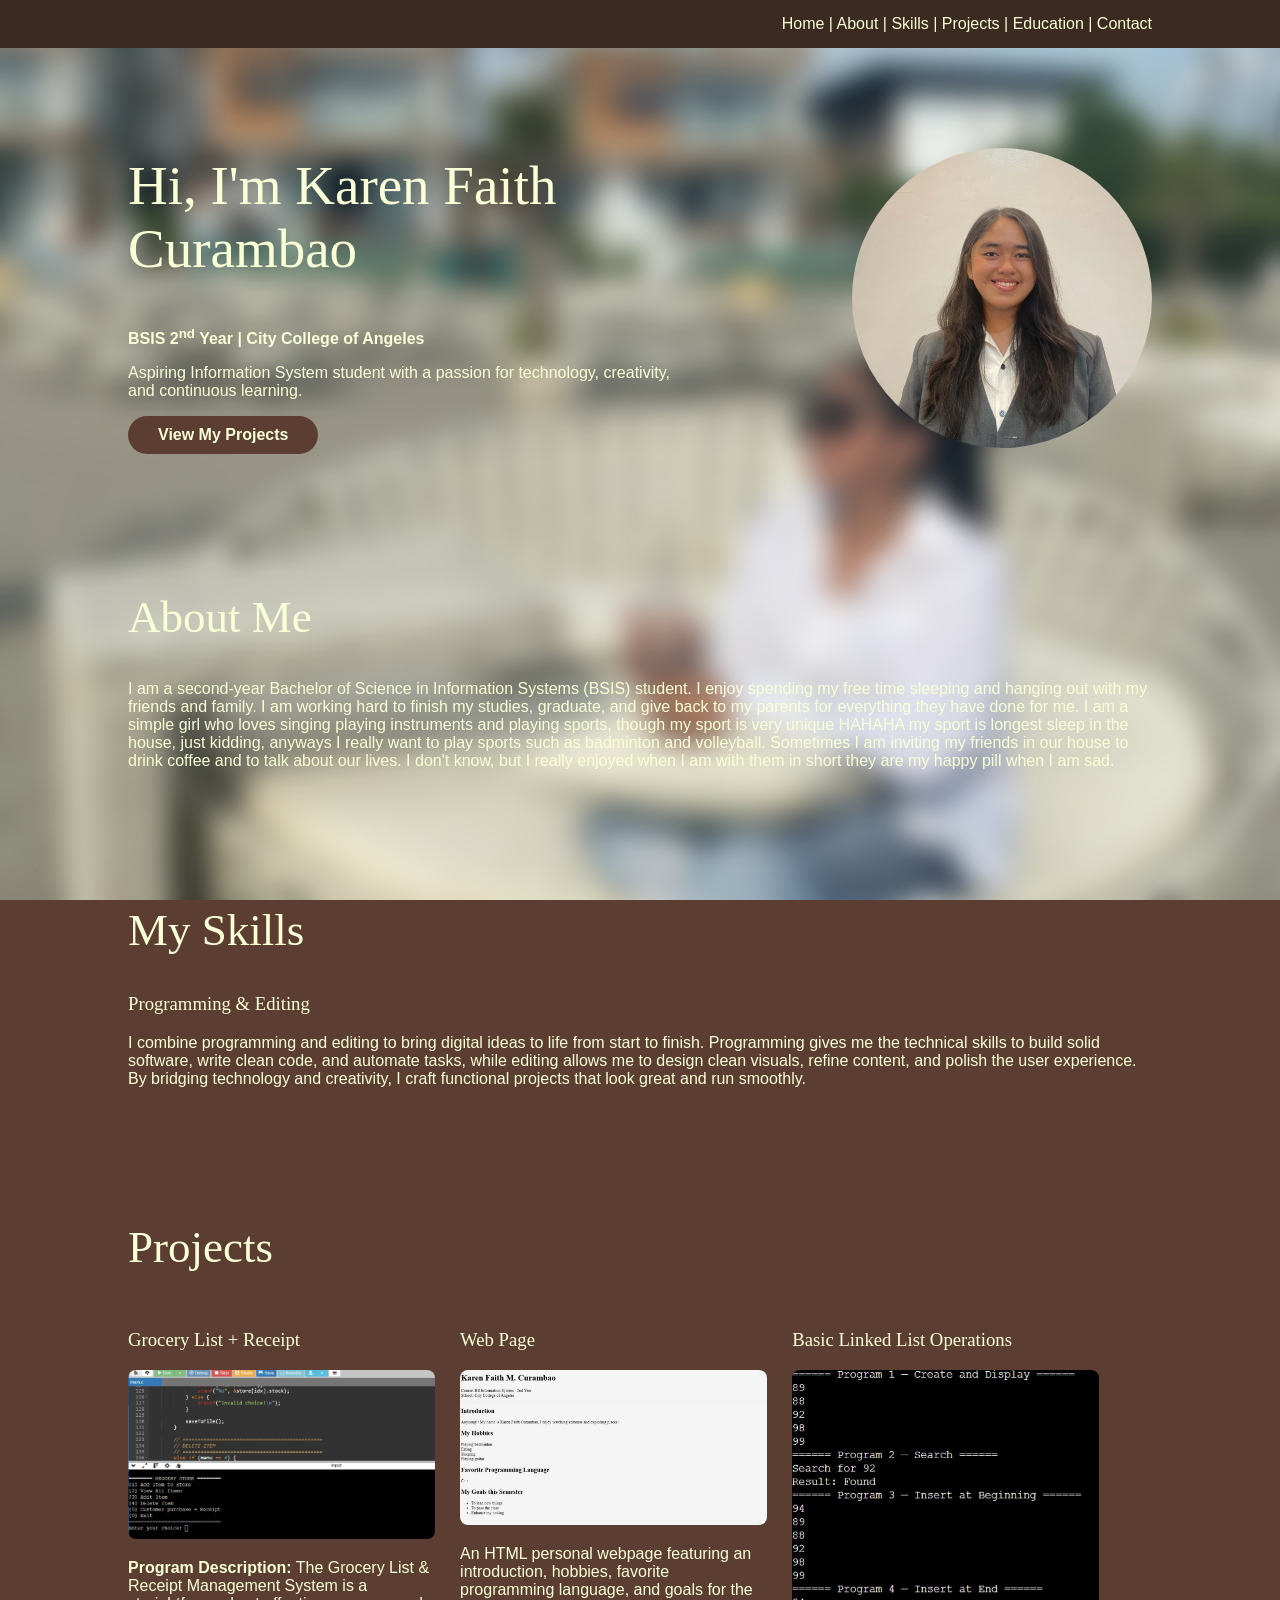
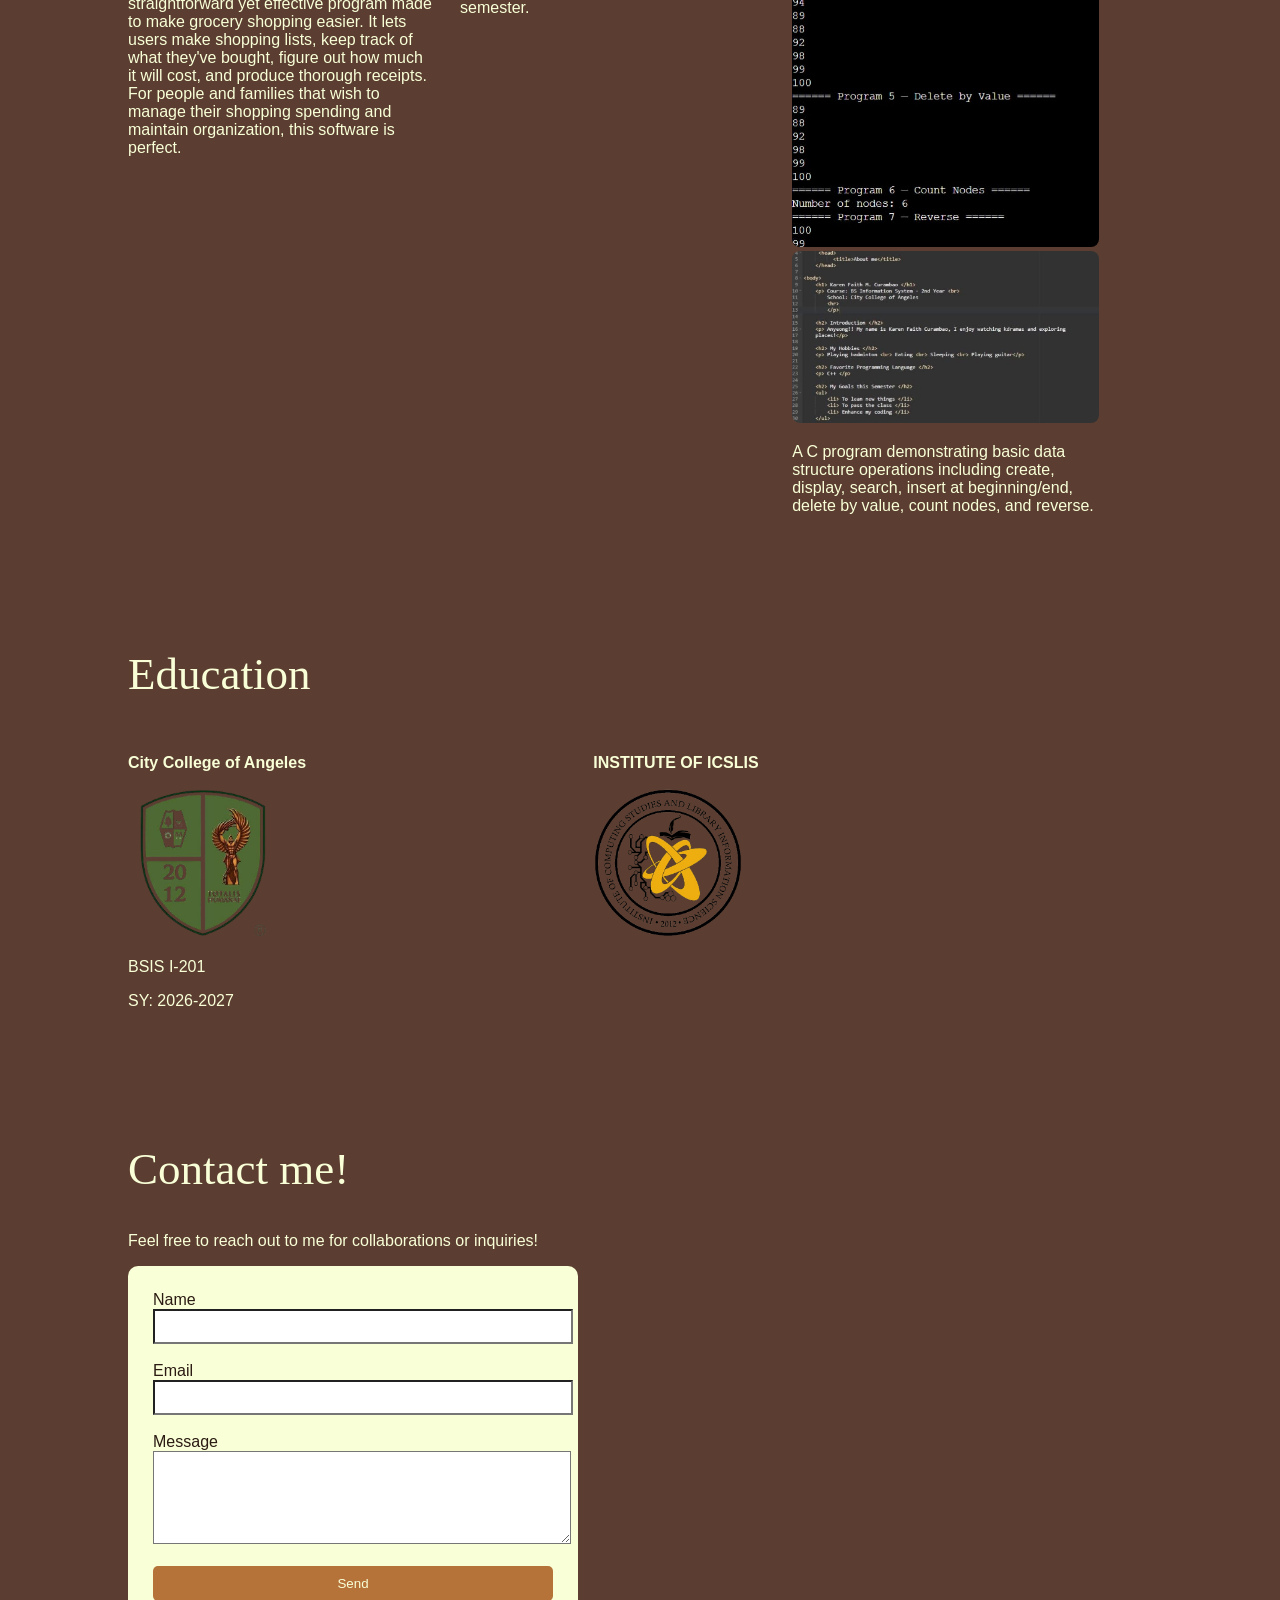
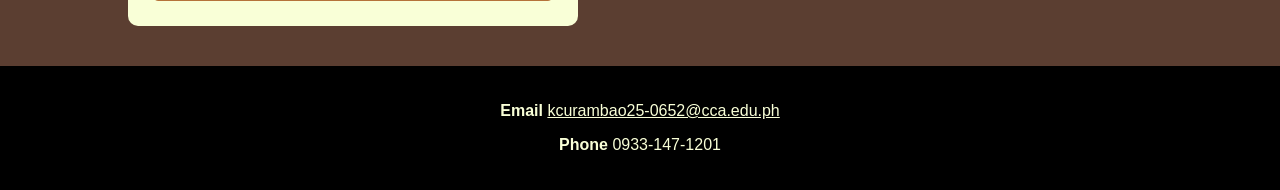
<file: index.html>
<!DOCTYPE html>
<html lang="en">
<head>
    <meta charset="UTF-8">
    <meta name="viewport" content="width=device-width, initial-scale=1.0">
    <title>Karen Faith Curambao - Portfolio</title>
</head>
<body>

  <nav>
    <a href="index.html" target="_blank">Home</a> | 
    <a href="about.html" target="_blank">About</a> | 
    <a href="skills.html" target="_blank">Skills</a> | 
    <a href="projects.html" target="_blank">Projects</a> | 
    <a href="education.html" target="_blank">Education</a> | 
    <a href="contact.html" target="_blank">Contact</a>
</nav>
</header>

    <!-- Main Content -->
    <main>

        <!-- Hero Section -->
        <section id="home">
            <img src="assets/profile_pic.jpg" alt="Karen Faith Curambao" class="profile-pic">

    <div class="home-text">
            <h1>Hi, I'm Karen Faith Curambao</h1>
              <link rel="stylesheet" href="css/style.css">
            <p><strong>BSIS 2<sup>nd</sup> Year | City College of Angeles</strong></p>
            <p>Aspiring Information System student with a passion for technology, creativity, and continuous learning.</p>
            <a href="#projects">View My Projects</a>
         
    </div>
        </section>

        <!-- About Me Section -->
        <section id="about">
         
            <h2>About Me</h2>
            <p>I am a second-year Bachelor of Science in Information Systems (BSIS) student. I enjoy spending my free time sleeping and hanging out with my friends and family. I am working hard to finish my studies, graduate, and give back to my parents for everything they have done for me. I am a simple girl who loves singing playing instruments and playing sports, though my sport is very unique HAHAHA my sport is longest sleep in the house, just kidding, anyways I really want to play sports such as badminton and volleyball. Sometimes I am inviting my friends in our house to drink coffee and to talk about our lives. I don't know, but I really enjoyed when I am with them in short they are my happy pill when I am sad. </p>
        </section>

        <!-- Skills Section -->
        <section id="skills">
            <h2>My Skills</h2>
            <h3>Programming & Editing</h3>
            <p>I combine programming and editing to bring digital ideas to life from start to finish. Programming gives me the technical skills to build solid software, write clean code, and automate tasks, while editing allows me to design clean visuals, refine content, and polish the user experience. By bridging technology and creativity, I craft functional projects that look great and run smoothly.</p>
        </section>

        <!-- Projects Section -->
        <section id="projects">
            <h2>Projects</h2>

            <!-- Project 1 -->
            <article id="project-grocery">
                <h3>Grocery List + Receipt</h3>
                <img src="assets/GroceryList+Receipt.jpg" alt="Grocery List C Program Interface" width="25%">
                <p><strong>Program Description:</strong> The Grocery List & Receipt Management System is a straightforward yet effective program made to make grocery shopping easier. It lets users make shopping lists, keep track of what they've bought, figure out how much it will cost, and produce thorough receipts. For people and families that wish to manage their shopping spending and maintain organization, this software is perfect.</p>
            </article>

            <!-- Project 2 -->
            <article id="project-webpage">
                <h3>Web Page</h3>
                <img src="assets/Web Page.jpg" alt="HTML Code and Web Page Preview" width="25%">
                <p>An HTML personal webpage featuring an introduction, hobbies, favorite programming language, and goals for the semester.</p>
            </article>

            <!-- Project 3 -->
            <article id="project-linkedlist">
                <h3>Basic Linked List Operations</h3>
                <img src="assets/Basic Linked List.jpg" alt="Linked List Program Output Screens" width="25%">
                <img src="assets/Basic Linked List(2).jpg" alt="Linked List Program Output Screens" width="25%">
                <p>A C program demonstrating basic data structure operations including create, display, search, insert at beginning/end, delete by value, count nodes, and reverse.</p>
            </article>
        </section>

        <!-- Education Section -->
        <section id="education">
            <h2>Education</h2>
            <div>
                 <p><strong>City College of Angeles</strong></p>
                <img src="assets/cca_logo.png" alt="City College of Angeles logo "  width="15%">
                <p>BSIS I-201</p>
                <p>SY: 2026-2027</p>
            </div>
            <div>
               <p><strong>INSTITUTE OF ICSLIS</strong></p>
                <img src="assets/ICSLIS_logo.png" alt="Institute of ICSLIS Logo"  width="15%">
            </div>
        </section>

        <!-- Contact Section -->
        <section id="contact">
            <h2>Contact me!</h2>
            <p>Feel free to reach out to me for collaborations or inquiries!</p>
            
           <form action="https://formsubmit.co/kcurambao25-0652@cca.edu.ph" method="POST">
                <label for="name">Name</label><br>
                <input type="text" id="name" name="name" required><br><br>

                <label for="email">Email</label><br>
                <input type="email" id="email" name="email" required><br><br>

                <label for="message">Message</label><br>
                <textarea id="message" name="message" rows="5" required></textarea><br><br>

                <button type="submit">Send</button>
            </form>
        </section>

    </main>

    <!-- Footer -->
    <footer>
        <p><strong>Email</strong> <a href="mailto:kcurambao25-0652@cca.edu.ph">kcurambao25-0652@cca.edu.ph</a></p>
        <p><strong>Phone</strong> 0933-147-1201</p>
    </footer>

</body>
</html>
</file>
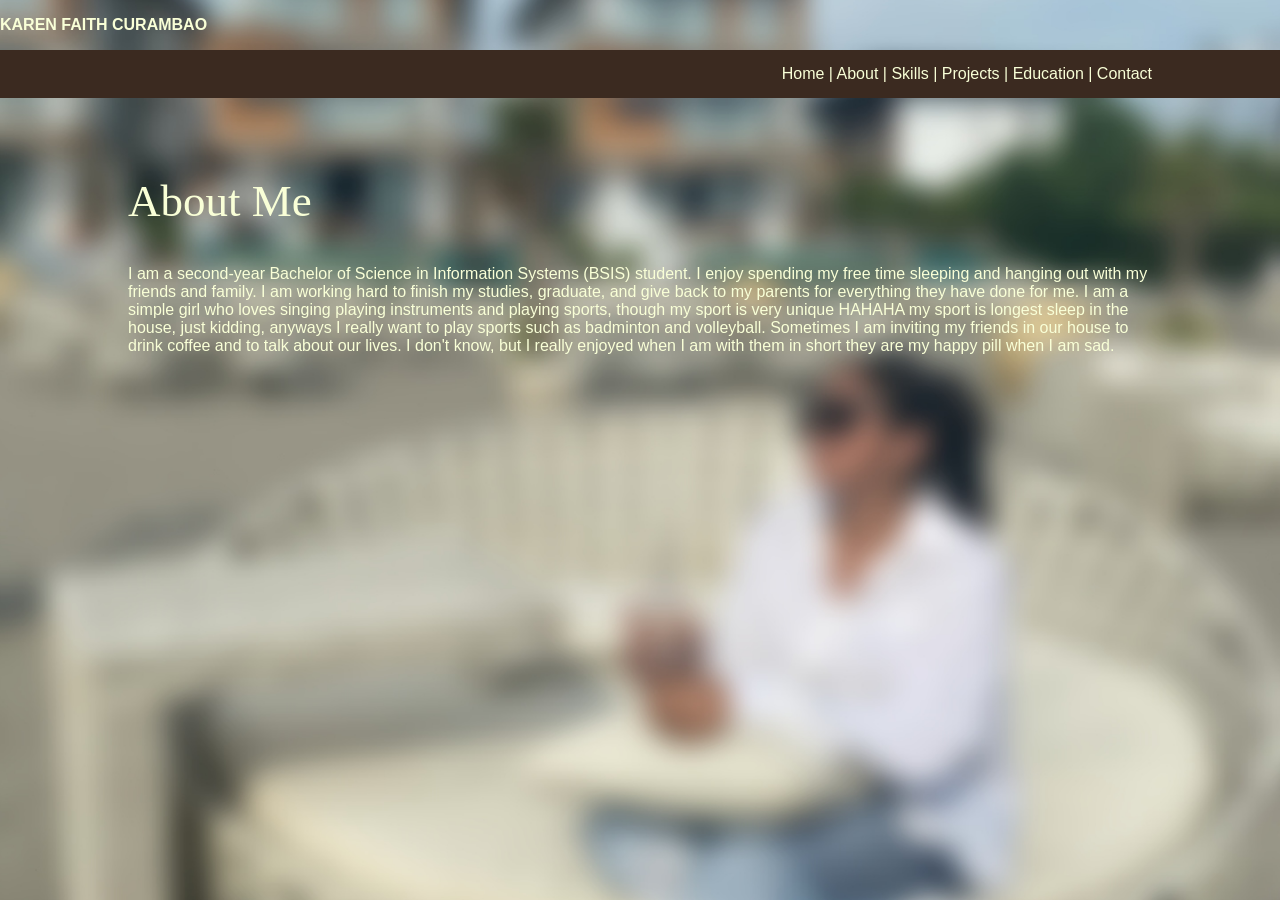
<file: about.html>
<!DOCTYPE html>
<html lang="en">
<head>
    <meta charset="UTF-8">
    <meta name="viewport" content="width=device-width, initial-scale=1.0">
    <title>About Me - Karen Faith Curambao</title>
    <link rel="stylesheet" href="css/style.css">
</head>
<body>

    <header>
        <p><strong>KAREN FAITH CURAMBAO</strong></p>
        <nav>
            <a href="index.html">Home</a> | 
            <a href="about.html">About</a> | 
            <a href="skills.html">Skills</a> | 
            <a href="projects.html">Projects</a> | 
            <a href="education.html">Education</a> | 
            <a href="contact.html">Contact</a>
        </nav>
    </header>

    <main>
        <section id="about">
        
            <h2>About Me</h2>
            <p>I am a second-year Bachelor of Science in Information Systems (BSIS) student. I enjoy spending my free time sleeping and hanging out with my friends and family. I am working hard to finish my studies, graduate, and give back to my parents for everything they have done for me. I am a simple girl who loves singing playing instruments and playing sports, though my sport is very unique HAHAHA my sport is longest sleep in the house, just kidding, anyways I really want to play sports such as badminton and volleyball. Sometimes I am inviting my friends in our house to drink coffee and to talk about our lives. I don't know, but I really enjoyed when I am with them in short they are my happy pill when I am sad. </p>
        </section>
    </main>


</body>
</html>
</file>
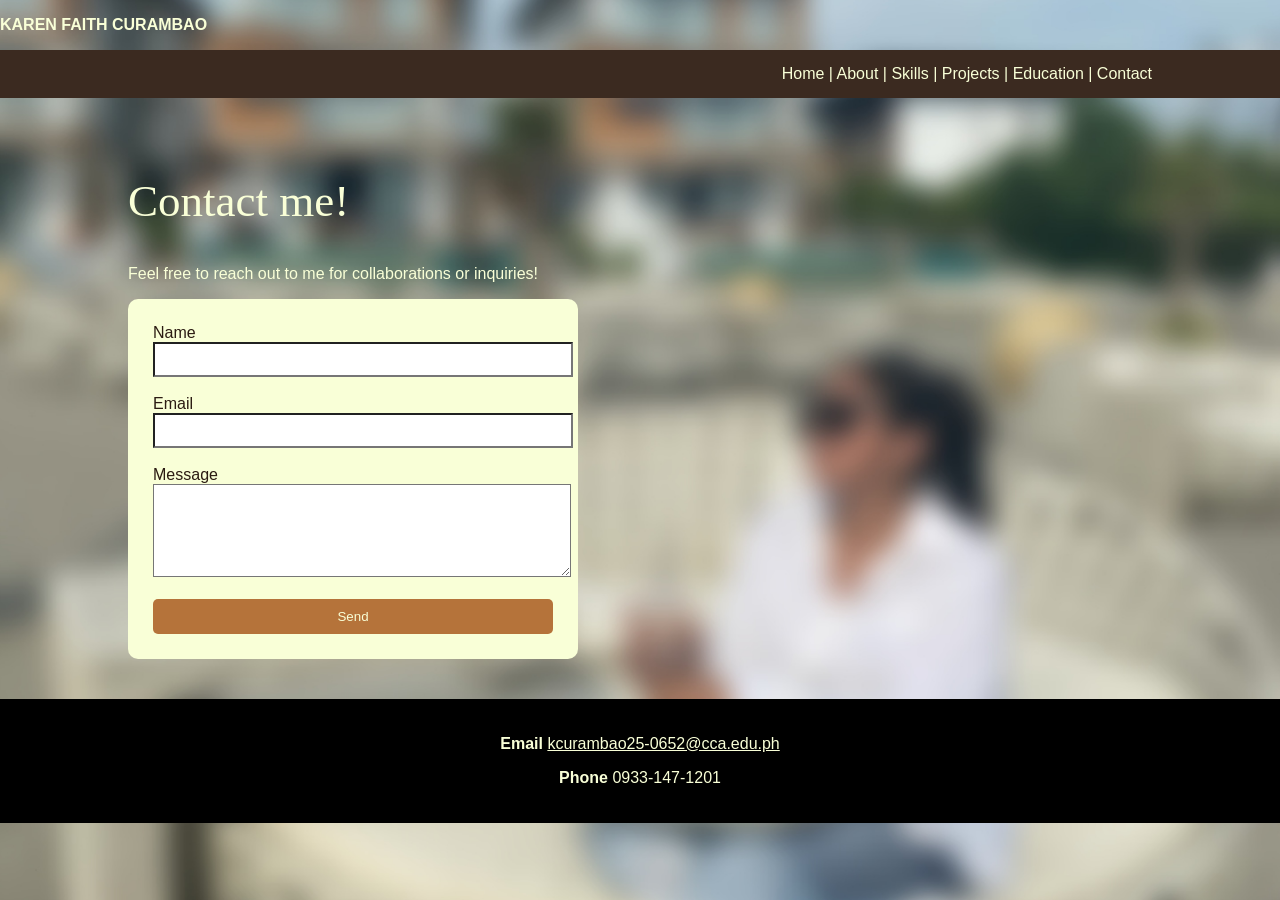
<file: contact.html>
<!DOCTYPE html>
<html lang="en">
<head>
    <meta charset="UTF-8">
    <meta name="viewport" content="width=device-width, initial-scale=1.0">
    <title>Contact Me - Karen Faith Curambao</title>
     <link rel="stylesheet" href="css/style.css">
</head>
<body>

    <header>
        <p><strong>KAREN FAITH CURAMBAO</strong></p>
        <nav>
            <a href="index.html">Home</a> | 
            <a href="about.html">About</a> | 
            <a href="skills.html">Skills</a> | 
            <a href="projects.html">Projects</a> | 
            <a href="education.html">Education</a> | 
            <a href="contact.html">Contact</a>
        </nav>
    </header>

    <main>
        <section id="contact">
            <h2>Contact me!</h2>
            <p>Feel free to reach out to me for collaborations or inquiries!</p>
            
            <form action="https://formsubmit.co/kcurambao25-0652@cca.edu.ph" method="POST">
                <label for="name">Name</label><br>
                <input type="text" id="name" name="name" required><br><br>

                <label for="email">Email</label><br>
                <input type="email" id="email" name="email" required><br><br>

                <label for="message">Message</label><br>
                <textarea id="message" name="message" rows="5" required></textarea><br><br>

                <button type="submit">Send</button>
            </form>
        </section>
    </main>

    <footer>
        <p><strong>Email</strong> <a href="mailto:kcurambao25-0652@cca.edu.ph">kcurambao25-0652@cca.edu.ph</a></p>
        <p><strong>Phone</strong> 0933-147-1201</p>
    </footer>

</body>
</html>
</file>
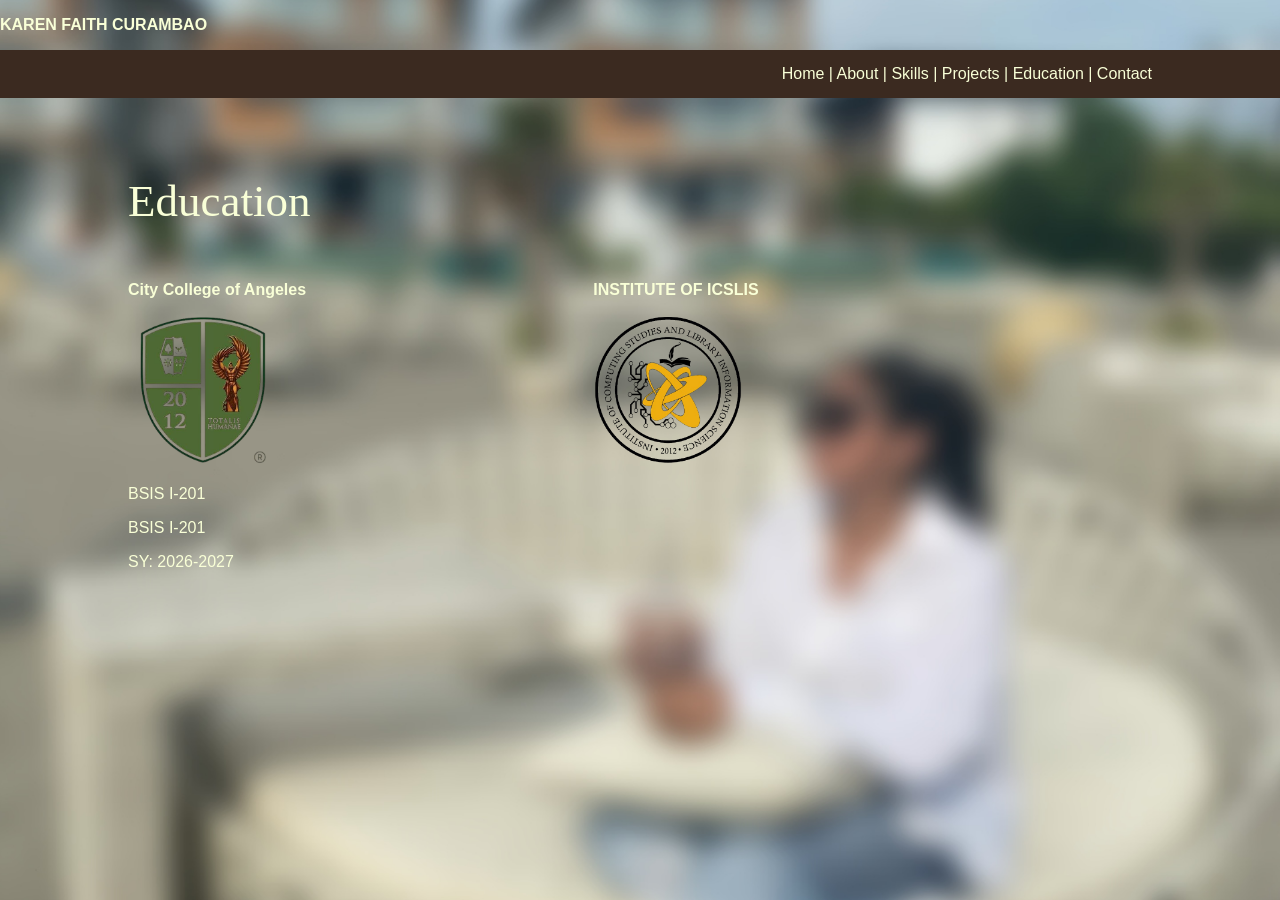
<file: education.html>
<!DOCTYPE html>
<html lang="en">
<head>
    <meta charset="UTF-8">
    <meta name="viewport" content="width=device-width, initial-scale=1.0">
    <title>Education - Karen Faith Curambao</title>
     <link rel="stylesheet" href="css/style.css">
</head>
<body>

    <header>
        <p><strong>KAREN FAITH CURAMBAO</strong></p>
        <nav>
            <a href="index.html">Home</a> | 
            <a href="about.html">About</a> | 
            <a href="skills.html">Skills</a> | 
            <a href="projects.html">Projects</a> | 
            <a href="education.html">Education</a> | 
            <a href="contact.html">Contact</a>
        </nav>
    </header>

    <main>
        <section id="education">
            <h2>Education</h2>
            <div>
                
                <p><strong>City College of Angeles</strong></p>
                <img src="assets/cca_logo.png" alt="City College of Angeles logo "  width="15%">
                <p>BSIS I-201</p>
                <p>BSIS I-201</p>
                <p>SY: 2026-2027</p>
            </div>
            <div>
                
                <p><strong>INSTITUTE OF ICSLIS</strong></p>
                <img src="assets/ICSLIS_logo.png" alt="Institute of ICSLIS Logo"  width="15%">
            
            </div>
        </section>
    </main>

</body>
</html>
</file>
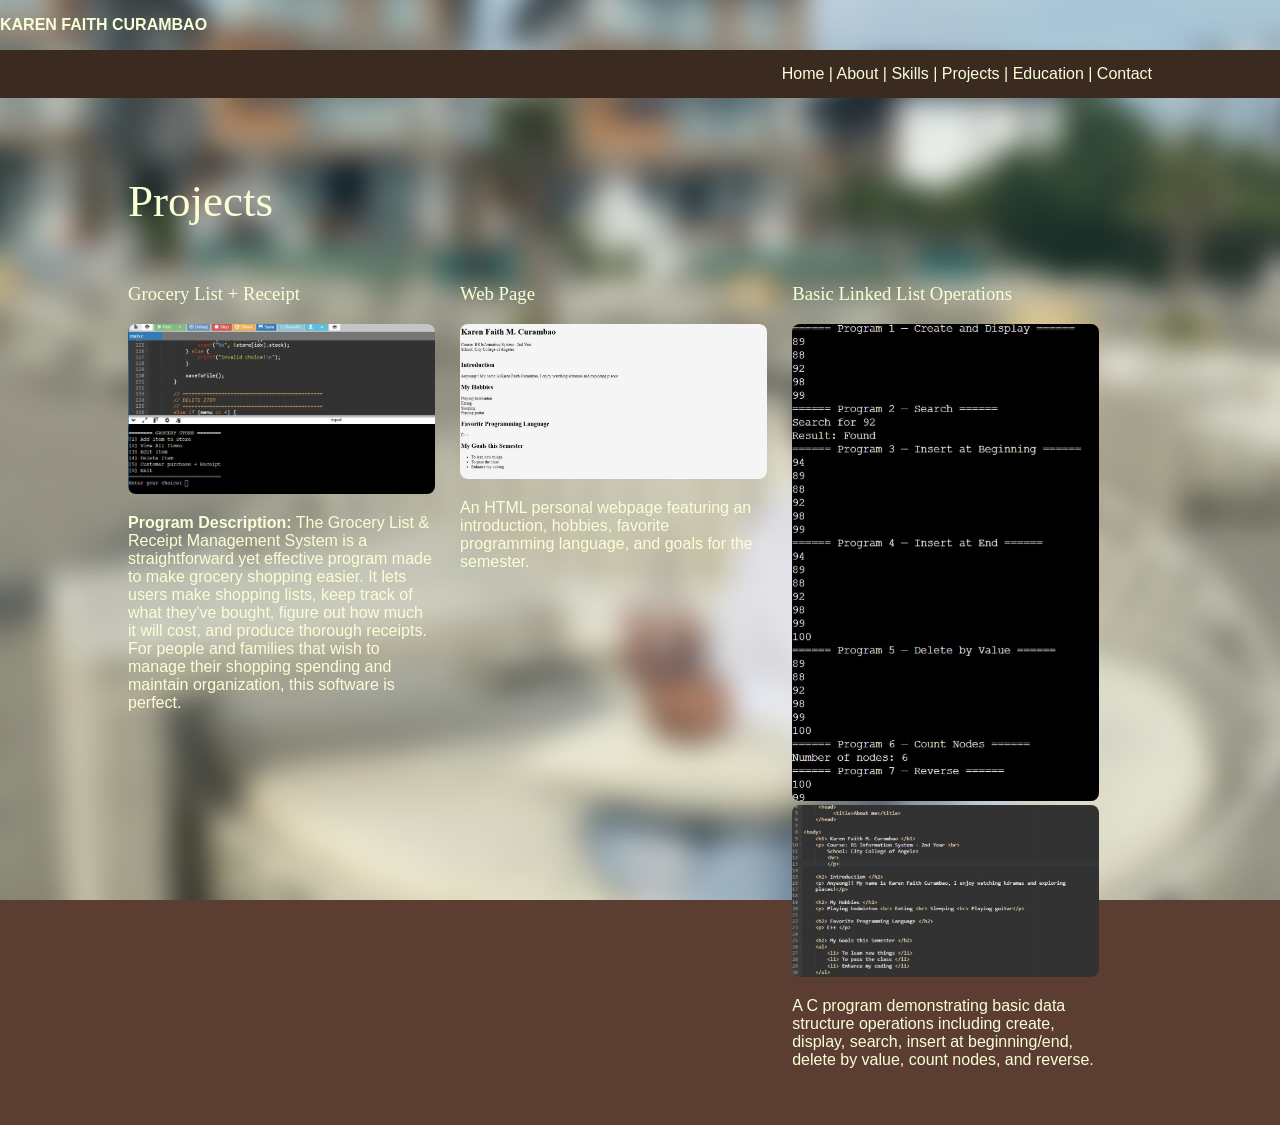
<file: projects.html>
<!DOCTYPE html>
<html lang="en">
<head>
    <meta charset="UTF-8">
    <meta name="viewport" content="width=device-width, initial-scale=1.0">
    <title>Projects - Karen Faith Curambao</title>
     <link rel="stylesheet" href="css/style.css">
</head>
<body>

    <header>
        <p><strong>KAREN FAITH CURAMBAO</strong></p>
        <nav>
            <a href="index.html">Home</a> | 
            <a href="about.html">About</a> | 
            <a href="skills.html">Skills</a> | 
            <a href="projects.html">Projects</a> | 
            <a href="education.html">Education</a> | 
            <a href="contact.html">Contact</a>
        </nav>
    </header>

    <main>
        <section id="projects">
            <h2>Projects</h2>

            <!-- Project 1 -->
            <article id="project-grocery">
                <h3>Grocery List + Receipt</h3>
                <img src="assets/GroceryList+Receipt.jpg" alt="Grocery List C Program Interface" width="25%">
                <p><strong>Program Description:</strong> The Grocery List & Receipt Management System is a straightforward yet effective program made to make grocery shopping easier. It lets users make shopping lists, keep track of what they've bought, figure out how much it will cost, and produce thorough receipts. For people and families that wish to manage their shopping spending and maintain organization, this software is perfect.</p>
            </article>

            <!-- Project 2 -->
            <article id="project-webpage">
                <h3>Web Page</h3>
                <img src="assets/Web Page.jpg" alt="HTML Code and Web Page Preview" width="25%">
                <p>An HTML personal webpage featuring an introduction, hobbies, favorite programming language, and goals for the semester.</p>
            </article>

            <!-- Project 3 -->
            <article id="project-linkedlist">
                <h3>Basic Linked List Operations</h3>
                <img src="assets/Basic Linked List.jpg" alt="Linked List Program Output Screens" width="25%">
                <img src="assets/Basic Linked List(2).jpg" alt="Linked List Program Output Screens" width="25%">
                <p>A C program demonstrating basic data structure operations including create, display, search, insert at beginning/end, delete by value, count nodes, and reverse.</p>
            </article>
        </section>
    </main>


</body>
</html>
</file>
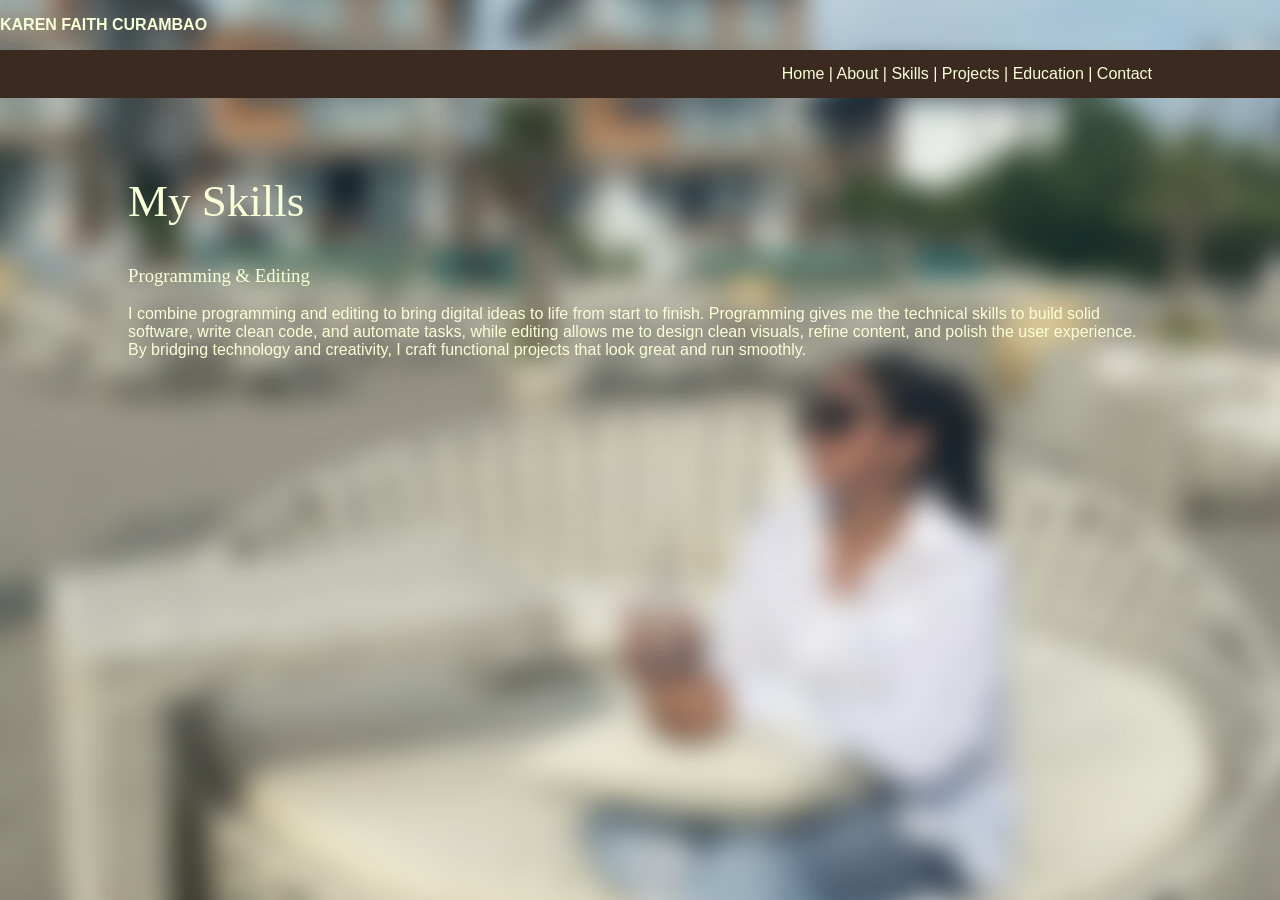
<file: skills.html>
<!DOCTYPE html>
<html lang="en">
<head>
    <meta charset="UTF-8">
    <meta name="viewport" content="width=device-width, initial-scale=1.0">
    <title>My Skills - Karen Faith Curambao</title>
     <link rel="stylesheet" href="css/style.css">
</head>
<body>

    <header>
        <p><strong>KAREN FAITH CURAMBAO</strong></p>
        <nav>
            <a href="index.html">Home</a> | 
            <a href="about.html">About</a> | 
            <a href="skills.html">Skills</a> | 
            <a href="projects.html">Projects</a> | 
            <a href="education.html">Education</a> | 
            <a href="contact.html">Contact</a>
        </nav>
    </header>

    <main>
        <section id="skills">
            <h2>My Skills</h2>
            <h3>Programming & Editing</h3>
            <p>I combine programming and editing to bring digital ideas to life from start to finish. Programming gives me the technical skills to build solid software, write clean code, and automate tasks, while editing allows me to design clean visuals, refine content, and polish the user experience. By bridging technology and creativity, I craft functional projects that look great and run smoothly.</p>
        </section>
    </main>

   

</body>
</html>
</file>
<file: css/style.css>
/* General*/
body {
    background-image: url("../assets/my_bg_photo.jpg");
    background-size: cover;
    background-position: center;
    background-attachment: fixed;
    margin: 0;
    font-family: Arial, sans-serif;
    background-color: #5b3e31;
    color: #f9ffd7;
}

h1, h2, h3 {
    font-family: Georgia, serif;
    font-weight: normal;
    color: #f9ffd7;
}

h1 {
    font-size: 55px;
}

h2 {
    font-size: 45px;
}

a {
    color: #f9ffd7;
}

section {
    padding: 40px 10%;
    color: #f9ffd7;
}
/* Navigation */
nav {
    background-color: #3b2a20;
    padding: 15px 10%;
    text-align: right;
}

nav a {
    text-decoration: none;
}

/* Home */
#home {
    padding-top: 60px;
    padding-bottom: 60px;
}

.home-text {
    width: 55%;
}

.profile-pic {
    margin-top: 40px;
    float: right;
    width: 300px;
    height: 300px;
    border-radius: 50%;
}

#home a {
    display: inline-block;
    background-color: #5b3e31;
    color: #f9ffd7;
    padding: 10px 30px;
    border-radius: 20px;
    text-decoration: none;
    font-weight: bold;
}

/* About */
#about {
    color: #f9ffd7;
}

#about h2 {
    color: #f9ffd7;
}

/* Projects */
#projects {
    color: #f9ffd7;
}

#projects h2 {
    color: #f9ffd7;
}

#projects article {
    display: inline-block;
    vertical-align: top;
    width: 30%;
    margin-right: 2%;
}

#projects img {
    width: 100%;
    border-radius: 8px;
}

/* Education */
#education div {
    display: inline-block;
    vertical-align: top;
    width: 45%;
}

#education img {
    width: 150px;
}

/*Contact */
form {
    background-color: #f9ffd7;
    color: #2b1b12;
    padding: 25px;
    max-width: 400px;
    border-radius: 10px;
}

input, textarea {
    width: 100%;
    padding: 8px;
    background-color: #ffffff;
    color: #2b1b12;
}

button {
    width: 100%;
    padding: 10px;
    background-color: #b5733a;
    color: #f9ffd7;
    border: none;
    border-radius: 5px;
}

/* Footer */
footer {
    background-color: #000000;
    color: #f9ffd7;
    text-align: center;
    padding: 20px;
}
</file>
